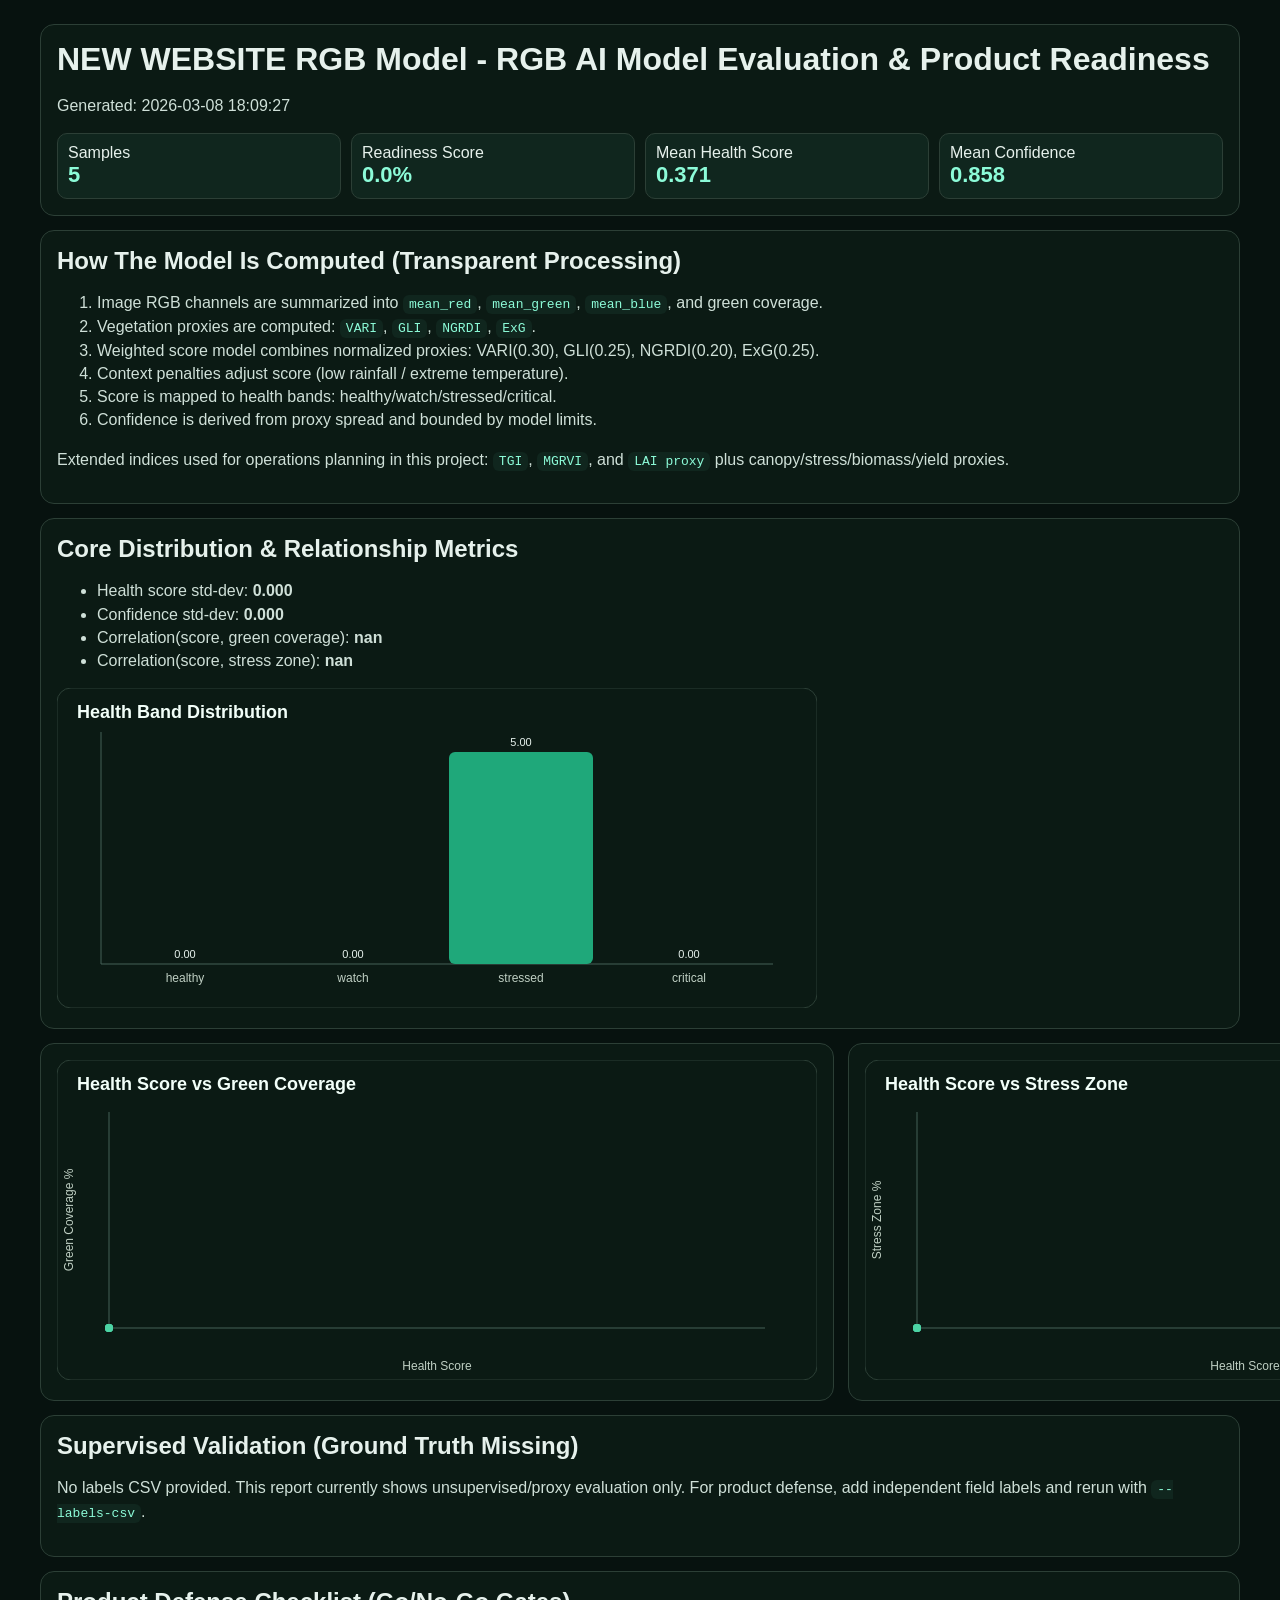
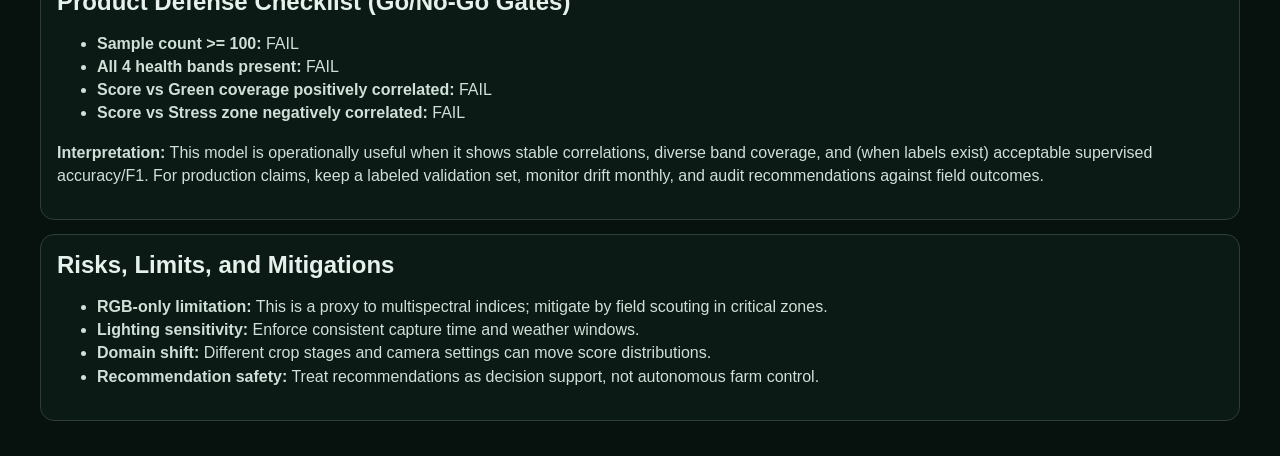
<file: analysis/evaluation_report/model_evaluation_report.html>
<!doctype html>
<html>
<head>
  <meta charset="utf-8" />
  <title>AI Model Evaluation Report</title>
  <style>
    body { background:#07120F; color:#E6F1EC; font-family:Inter,Segoe UI,Arial,sans-serif; margin:0; padding:24px; }
    .wrap { max-width:1200px; margin:0 auto; }
    .card { background:#0B1A14; border:1px solid #2C3F36; border-radius:14px; padding:16px; margin:0 0 14px 0; }
    h1,h2,h3 { margin:0 0 10px 0; }
    p,li { color:#CFE0D8; line-height:1.45; }
    code { background:#10261E; padding:2px 6px; border-radius:6px; color:#8CFBD8; }
    .grid { display:grid; grid-template-columns:1fr 1fr; gap:14px; }
    .kpi { display:grid; grid-template-columns:repeat(4, minmax(0,1fr)); gap:10px; }
    .kpi .box { background:#10261E; border:1px solid #2C3F36; border-radius:10px; padding:10px; }
    .big { font-size:22px; font-weight:800; color:#8CFBD8; }
  </style>
</head>
<body>
  <div class="wrap">
    <div class="card">
      <h1>NEW WEBSITE RGB Model - RGB AI Model Evaluation & Product Readiness</h1>
      <p>Generated: 2026-03-08 18:09:27</p>
      <div class="kpi">
        <div class="box"><div>Samples</div><div class="big">5</div></div>
        <div class="box"><div>Readiness Score</div><div class="big">0.0%</div></div>
        <div class="box"><div>Mean Health Score</div><div class="big">0.371</div></div>
        <div class="box"><div>Mean Confidence</div><div class="big">0.858</div></div>
      </div>
    </div>

    <div class="card">
      <h2>How The Model Is Computed (Transparent Processing)</h2>
      <ol>
        <li>Image RGB channels are summarized into <code>mean_red</code>, <code>mean_green</code>, <code>mean_blue</code>, and green coverage.</li>
        <li>Vegetation proxies are computed: <code>VARI</code>, <code>GLI</code>, <code>NGRDI</code>, <code>ExG</code>.</li>
        <li>Weighted score model combines normalized proxies: VARI(0.30), GLI(0.25), NGRDI(0.20), ExG(0.25).</li>
        <li>Context penalties adjust score (low rainfall / extreme temperature).</li>
        <li>Score is mapped to health bands: healthy/watch/stressed/critical.</li>
        <li>Confidence is derived from proxy spread and bounded by model limits.</li>
      </ol>
      <p>Extended indices used for operations planning in this project: <code>TGI</code>, <code>MGRVI</code>, and <code>LAI proxy</code> plus canopy/stress/biomass/yield proxies.</p>
    </div>

    <div class="card">
      <h2>Core Distribution & Relationship Metrics</h2>
      <ul>
        <li>Health score std-dev: <strong>0.000</strong></li>
        <li>Confidence std-dev: <strong>0.000</strong></li>
        <li>Correlation(score, green coverage): <strong>nan</strong></li>
        <li>Correlation(score, stress zone): <strong>nan</strong></li>
      </ul>
      
<svg width="760" height="320" viewBox="0 0 760 320" xmlns="http://www.w3.org/2000/svg">
  <rect x="0" y="0" width="760" height="320" rx="14" fill="#0B1A14" stroke="#2C3F36"/>
  <text x="20" y="30" fill="#F2FFF9" font-size="18" font-weight="700">Health Band Distribution</text>
  <line x1="44" y1="276" x2="716" y2="276" stroke="#456157"/>
  <line x1="44" y1="44" x2="44" y2="276" stroke="#456157"/>
  <rect x="56.0" y="276.0" width="144.0" height="0.0" rx="6" fill="#1FA87A" /><text x="128.0" y="294.0" text-anchor="middle" fill="#BFCFC3" font-size="12">healthy</text><text x="128.0" y="270.0" text-anchor="middle" fill="#E6F1EC" font-size="11">0.00</text><rect x="224.0" y="276.0" width="144.0" height="0.0" rx="6" fill="#1FA87A" /><text x="296.0" y="294.0" text-anchor="middle" fill="#BFCFC3" font-size="12">watch</text><text x="296.0" y="270.0" text-anchor="middle" fill="#E6F1EC" font-size="11">0.00</text><rect x="392.0" y="64.0" width="144.0" height="212.0" rx="6" fill="#1FA87A" /><text x="464.0" y="294.0" text-anchor="middle" fill="#BFCFC3" font-size="12">stressed</text><text x="464.0" y="58.0" text-anchor="middle" fill="#E6F1EC" font-size="11">5.00</text><rect x="560.0" y="276.0" width="144.0" height="0.0" rx="6" fill="#1FA87A" /><text x="632.0" y="294.0" text-anchor="middle" fill="#BFCFC3" font-size="12">critical</text><text x="632.0" y="270.0" text-anchor="middle" fill="#E6F1EC" font-size="11">0.00</text>
</svg>

    </div>

    <div class="grid">
      <div class="card">
<svg width="760" height="320" viewBox="0 0 760 320" xmlns="http://www.w3.org/2000/svg">
  <rect x="0" y="0" width="760" height="320" rx="14" fill="#0B1A14" stroke="#2C3F36"/>
  <text x="20" y="30" fill="#F2FFF9" font-size="18" font-weight="700">Health Score vs Green Coverage</text>
  <line x1="52" y1="268" x2="708" y2="268" stroke="#456157"/>
  <line x1="52" y1="52" x2="52" y2="268" stroke="#456157"/>
  <circle cx="52.0" cy="268.0" r="4" fill="#4CD4A5" opacity="0.85"/><circle cx="52.0" cy="268.0" r="4" fill="#4CD4A5" opacity="0.85"/><circle cx="52.0" cy="268.0" r="4" fill="#4CD4A5" opacity="0.85"/><circle cx="52.0" cy="268.0" r="4" fill="#4CD4A5" opacity="0.85"/><circle cx="52.0" cy="268.0" r="4" fill="#4CD4A5" opacity="0.85"/>
  <text x="380.0" y="310" text-anchor="middle" fill="#BFCFC3" font-size="12">Health Score</text>
  <text x="16" y="160.0" text-anchor="middle" fill="#BFCFC3" font-size="12" transform="rotate(-90 16 160.0)">Green Coverage %</text>
</svg>
</div>
      <div class="card">
<svg width="760" height="320" viewBox="0 0 760 320" xmlns="http://www.w3.org/2000/svg">
  <rect x="0" y="0" width="760" height="320" rx="14" fill="#0B1A14" stroke="#2C3F36"/>
  <text x="20" y="30" fill="#F2FFF9" font-size="18" font-weight="700">Health Score vs Stress Zone</text>
  <line x1="52" y1="268" x2="708" y2="268" stroke="#456157"/>
  <line x1="52" y1="52" x2="52" y2="268" stroke="#456157"/>
  <circle cx="52.0" cy="268.0" r="4" fill="#4CD4A5" opacity="0.85"/><circle cx="52.0" cy="268.0" r="4" fill="#4CD4A5" opacity="0.85"/><circle cx="52.0" cy="268.0" r="4" fill="#4CD4A5" opacity="0.85"/><circle cx="52.0" cy="268.0" r="4" fill="#4CD4A5" opacity="0.85"/><circle cx="52.0" cy="268.0" r="4" fill="#4CD4A5" opacity="0.85"/>
  <text x="380.0" y="310" text-anchor="middle" fill="#BFCFC3" font-size="12">Health Score</text>
  <text x="16" y="160.0" text-anchor="middle" fill="#BFCFC3" font-size="12" transform="rotate(-90 16 160.0)">Stress Zone %</text>
</svg>
</div>
    </div>

    <div class="card">
      
        <h2>Supervised Validation (Ground Truth Missing)</h2>
        <p>No labels CSV provided. This report currently shows unsupervised/proxy evaluation only.
        For product defense, add independent field labels and rerun with <code>--labels-csv</code>.</p>
        
    </div>

    <div class="card">
      <h2>Product Defense Checklist (Go/No-Go Gates)</h2>
      <ul><li><strong>Sample count >= 100:</strong> FAIL</li><li><strong>All 4 health bands present:</strong> FAIL</li><li><strong>Score vs Green coverage positively correlated:</strong> FAIL</li><li><strong>Score vs Stress zone negatively correlated:</strong> FAIL</li></ul>
      <p><strong>Interpretation:</strong> This model is operationally useful when it shows stable correlations, diverse band coverage,
      and (when labels exist) acceptable supervised accuracy/F1. For production claims, keep a labeled validation set,
      monitor drift monthly, and audit recommendations against field outcomes.</p>
    </div>

    <div class="card">
      <h2>Risks, Limits, and Mitigations</h2>
      <ul>
        <li><strong>RGB-only limitation:</strong> This is a proxy to multispectral indices; mitigate by field scouting in critical zones.</li>
        <li><strong>Lighting sensitivity:</strong> Enforce consistent capture time and weather windows.</li>
        <li><strong>Domain shift:</strong> Different crop stages and camera settings can move score distributions.</li>
        <li><strong>Recommendation safety:</strong> Treat recommendations as decision support, not autonomous farm control.</li>
      </ul>
    </div>
  </div>
</body>
</html>
</file>
